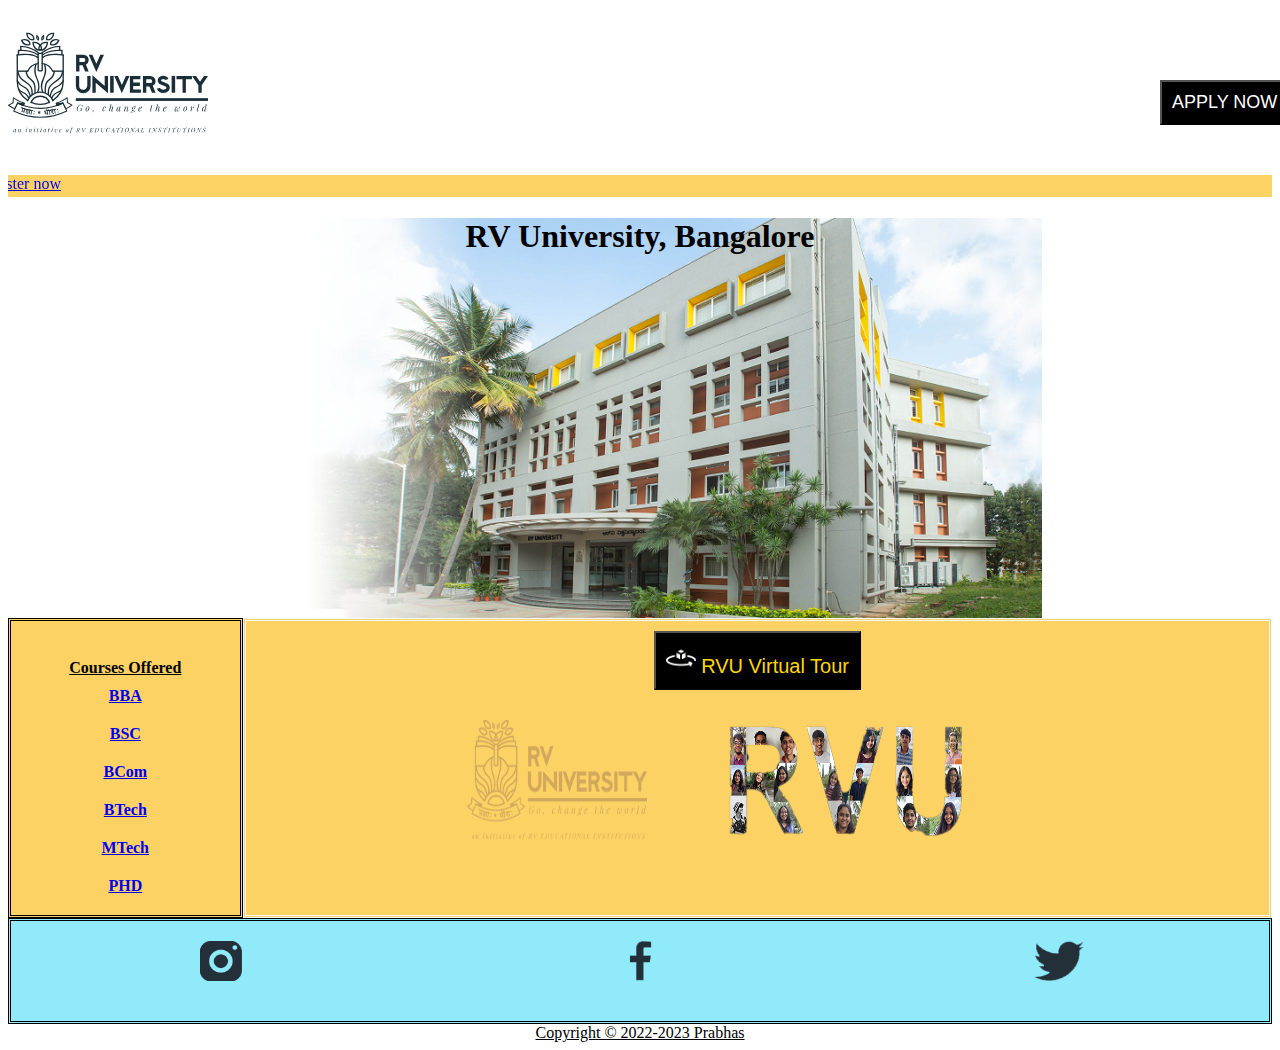
<file: index.html>
<!DOCTYPE html>
<html lang="en">
<head>
    <meta charset="UTF-8">
    <meta http-equiv="X-UA-Compatible" content="IE=edge">
    <meta name="viewport" content="width=device-width, initial-scale=1.0">
    <title>rvuniversity.edu.in</title>
    <link rel="stylesheet" href="style.css">
</head>
<body>
    <div class="head">
        <img src="./assets/img/rvu-big.svg" width="200" height="150" >
        <a href="https://admissions.rvu.edu.in/" target="_blank"><button class="apply">APPLY NOW</button></a>
    </div>
    <br>
    
    <div class="marq">
        <marquee onmouseover="this.stop();" onmouseout="this.start();" direction="right">RVSAT will be held on Saturday 25th Feb . <a href="https://admissions.rvu.edu.in/" target="_blank">Register now</a></marquee>
    </div>
    
    <div class="bg">

    <h1 class="fadetext">RV University, Bangalore</h1>
    <p class="blank"></p>
    </div>
    


    <div id="table">
    
    

        <div class="table-header-cell">
            <div class="underline">Courses Offered</div>
            <div class="table-body-cell">
                  <a href="index2.html" class="href" target="_blank">BBA</a>
            </div>
            <div class="table-body-cell">
                <a href="index3.html" class="href" target="_blank">BSC</a>
            </div>
            <div class="table-body-cell">
                <a href="index4.html" class="href" target="_blank">BCom</a>
            </div>
            <div class="table-body-cell">
                <a href="index5.html" class="href" target="_blank">BTech</a>
            </div>
            <div class="table-body-cell">
                <a href="index6.html" class="href" target="_blank">MTech</a>
            </div>
            <div class="table-body-cell">
                <a href="index7.html" class="href" target="_blank">PHD</a>
            </div>
        </div>
        <div class="table-header-cell-2">
            <div class="fadetext">
             <!-- <h2>Take a virtual Tour of our campus</h2>  -->
             <a href="https://www.easytourz.com/BT-EmabedTour/all/59bcb24906fe5bcf" target="_blank"><button class="tour"><img src="./assets/img/tour.png" height="30" width="30">   RVU Virtual Tour</button></a>
            </div>
            <div class="rvu">
                <img src="./assets/img/rvu-logo.png" width="180" height="120"><img src="./assets/img/rvucourse.png" width="400" height="150">
                
            </div>
        </div>
    </div>
    <div class="student">


    </div>

    <div class="socials">
        <!-- <h3>Our Socials</h3> -->
        <div id="table">
        <div class="logo">
            <a href="https://www.instagram.com/rv.university/?hl=en" target="_blank"><img src="./assets/img/instagram.png" width="50" height="40"></a>
            <!-- <p>Instagram @RVU</p> -->
        </div>
        
        <div class="logo">
            <a href="https://twitter.com/rvuniversity_?lang=en" target="_blank"><img src="./assets/img/facebook (1).png" width="50" height="40"></a>
            <!-- <p>Facebook @RVU</p> -->
        </div>
        <div class="logo">
            <a href="https://twitter.com/rvuniversity_?lang=en" target="_blank"><img src="./assets/img/twitter (1).png" width="50" height="40"></a>
            <!-- <p>Twitter @RVU</p> -->
        </div>
        </div>
        <!-- <br>
        Copyright © 2022-2023 Prabhas. All Rights Reserved -->
    </div>

<div class="copyright"><center><u>Copyright © 2022-2023 Prabhas</u></center> </div>


<!-- width="40" height="40" -->
    
</body>
</html>
</file>
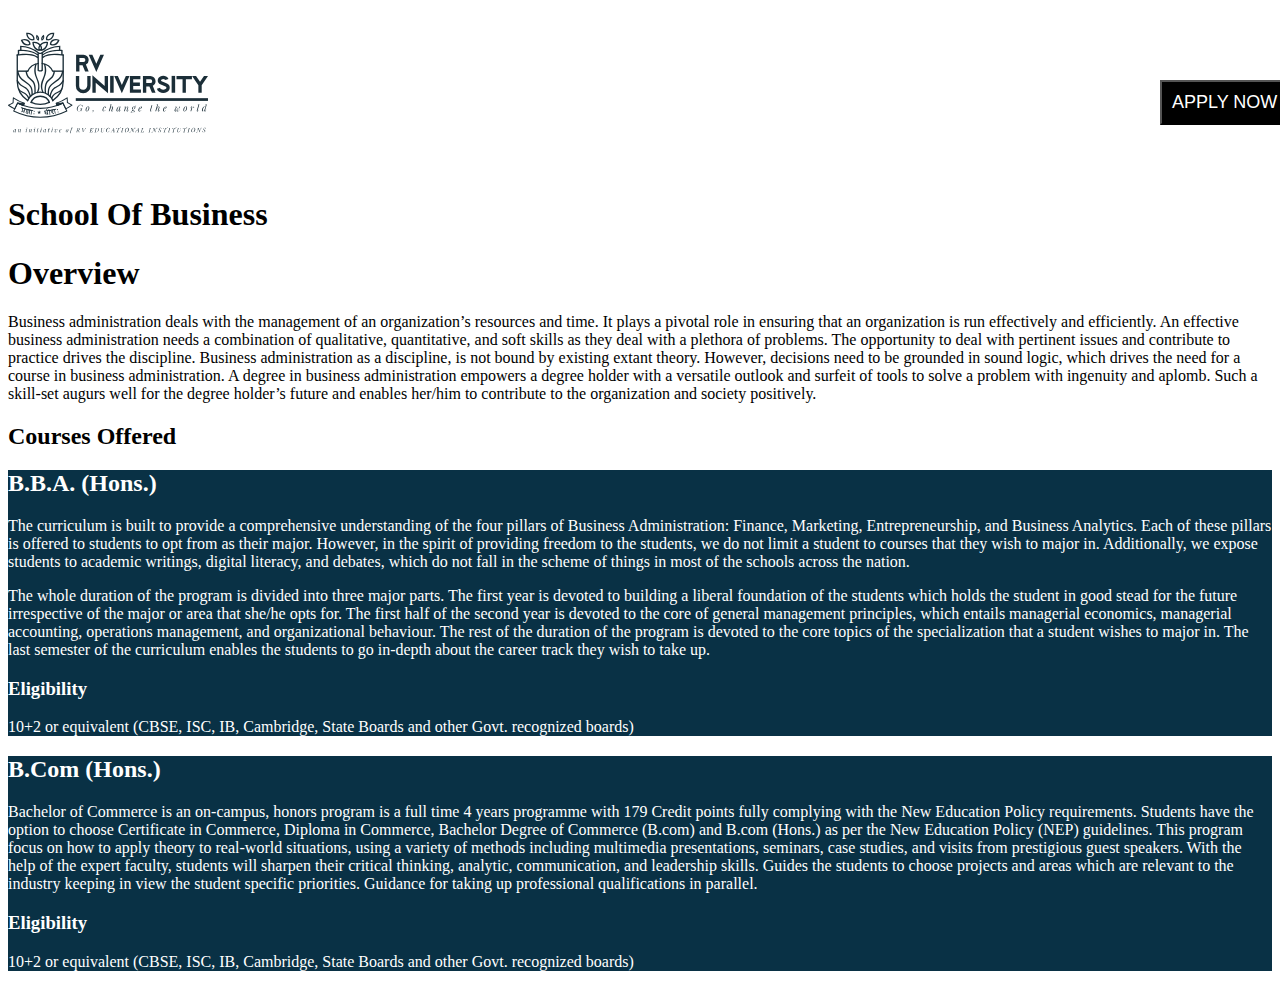
<file: index2.html>
<!DOCTYPE html>
<html lang="en">
<head>
    <meta charset="UTF-8">
    <meta http-equiv="X-UA-Compatible" content="IE=edge">
    <meta name="viewport" content="width=device-width, initial-scale=1.0">
    <title>BBA</title>
    <style>
        .course{background-color:#093145; color:white}
    </style>
    <link rel="stylesheet" href="style.css">
</head>
<body>
    <div class="head">
        <img src="./assets/img/rvu-big.svg" width="200" height="150" >
        <a href="https://admissions.rvu.edu.in/" target="_blank"><button class="apply">APPLY NOW</button></a>
    </div>
    <h1>School Of Business</h1>
    <h1>Overview</h1>
        <p>Business administration deals with the management of an organization’s resources and time. It plays a pivotal role in ensuring that an organization is run effectively and efficiently. An effective business administration needs a combination of qualitative, quantitative, and soft skills as they deal with a plethora of problems. The opportunity to deal with pertinent issues and contribute to practice drives the discipline. Business administration as a discipline, is not bound by existing extant theory. However, decisions need to be grounded in sound logic, which drives the need for a course in business administration. A degree in business administration empowers a degree holder with a versatile outlook and surfeit of tools to solve a problem with ingenuity and aplomb. Such a skill-set augurs well for the degree holder’s future and enables her/him to contribute to the organization and society positively.</p>

    <h2>Courses Offered</h2>
    <div class="course">
    <h2>B.B.A. (Hons.)</h2>
    <p>The curriculum is built to provide a comprehensive understanding of the four pillars of Business Administration: Finance, Marketing, Entrepreneurship, and Business Analytics. Each of these pillars is offered to students to opt from as their major. However, in the spirit of providing freedom to the students, we do not limit a student to courses that they wish to major in. Additionally, we expose students to academic writings, digital literacy, and debates, which do not fall in the scheme of things in most of the schools across the nation.</p>

    <p>The whole duration of the program is divided into three major parts. The first year is devoted to building a liberal foundation of the students which holds the student in good stead for the future irrespective of the major or area that she/he opts for. The first half of the second year is devoted to the core of general management principles, which entails managerial economics, managerial accounting, operations management, and organizational behaviour. The rest of the duration of the program is devoted to the core topics of the specialization that a student wishes to major in. The last semester of the curriculum enables the students to go in-depth about the career track they wish to take up.</p>
    <h3>Eligibility</h3>
        <p>10+2 or equivalent (CBSE, ISC, IB, Cambridge, State Boards and other Govt. recognized boards)</p>

    </div>

    <div class="course">
    <h2>B.Com (Hons.)</h2>
    <p>Bachelor of Commerce is an on-campus, honors program is a full time 4 years programme with 179 Credit points fully complying with the New Education Policy requirements.
        Students have the option to choose Certificate in Commerce, Diploma in Commerce, Bachelor Degree of Commerce (B.com) and B.com (Hons.) as per the New Education Policy (NEP) guidelines.
        This program focus on how to apply theory to real-world situations, using a variety of methods including multimedia presentations, seminars, case studies, and visits from prestigious guest speakers.
        With the help of the expert faculty, students will sharpen their critical thinking, analytic, communication, and leadership skills.
        Guides the students to choose projects and areas which are relevant to the industry keeping in view the student specific priorities.
        Guidance for taking up professional qualifications in parallel.</p>
        <h3>Eligibility</h3>
        <p>10+2 or equivalent (CBSE, ISC, IB, Cambridge, State Boards and other Govt. recognized boards)</p>
    </div>
</body>
</html>
</file>
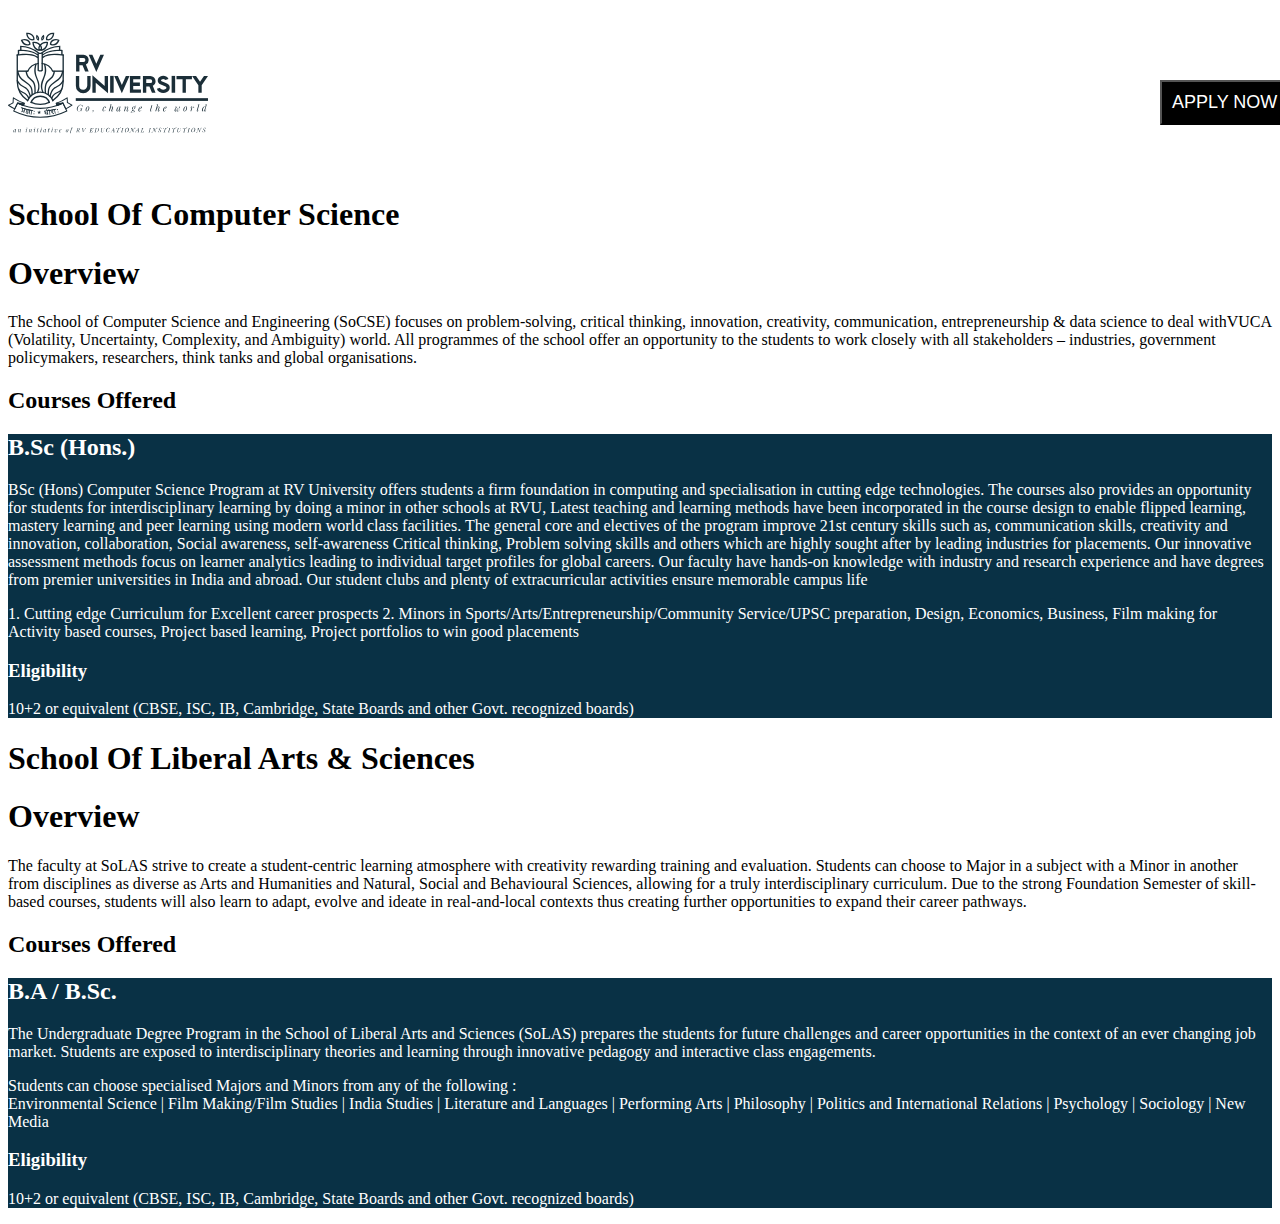
<file: index3.html>
<!DOCTYPE html>
<html lang="en">
<head>
    <meta charset="UTF-8">
    <meta http-equiv="X-UA-Compatible" content="IE=edge">
    <meta name="viewport" content="width=device-width, initial-scale=1.0">
    <title>BSc</title>
    <style>
        .course{background-color:#093145; color:white}
    </style>
    <link rel="stylesheet" href="style.css">
</head>
<body>
    <div class="head">
        <img src="./assets/img/rvu-big.svg" width="200" height="150" >
        <a href="https://admissions.rvu.edu.in/" target="_blank"><button class="apply">APPLY NOW</button></a>
    </div>
    <h1>School Of Computer Science</h1>
    <h1>Overview</h1>
        <p>The School of Computer Science and Engineering (SoCSE) focuses on problem-solving, critical thinking, innovation, creativity, communication, entrepreneurship & data science to deal withVUCA (Volatility, Uncertainty, Complexity, and Ambiguity) world. All programmes of the school offer an opportunity to the students to work closely with all stakeholders – industries, government policymakers, researchers, think tanks and global organisations.</p>

    <h2>Courses Offered</h2>
    <div class="course">
    <h2>B.Sc (Hons.)</h2>
    <p>BSc (Hons) Computer Science Program at RV University offers students a firm foundation in computing and specialisation in cutting edge technologies. The courses also provides an opportunity for students for interdisciplinary learning by doing a minor in other schools at RVU, Latest teaching and learning methods have been incorporated in the course design to enable flipped learning, mastery learning and peer learning using modern world class facilities. The general core and electives of the program improve 21st century skills such as, communication skills, creativity and innovation, collaboration, Social awareness, self-awareness Critical thinking, Problem solving skills and others which are highly sought after by leading industries for placements. Our innovative assessment methods focus on learner analytics leading to individual target profiles for global careers. Our faculty have hands-on knowledge with industry and research experience and have degrees from premier universities in India and abroad. Our student clubs and plenty of extracurricular activities ensure memorable campus life</p>

    <p>1. Cutting edge Curriculum for Excellent career prospects

        2. Minors in Sports/Arts/Entrepreneurship/Community Service/UPSC preparation, Design, Economics, Business, Film making for Activity based courses, Project based learning, Project portfolios to win good placements</p>
    <h3>Eligibility</h3>
        <p>10+2 or equivalent (CBSE, ISC, IB, Cambridge, State Boards and other Govt. recognized boards)</p>

    </div>

    <h1>School Of Liberal Arts & Sciences</h1>
    <h1>Overview</h1>
    <p>The faculty at SoLAS strive to create a student-centric learning atmosphere with creativity rewarding training and evaluation. Students can choose to Major in a subject with a Minor in another from disciplines as diverse as Arts and Humanities and Natural, Social and Behavioural Sciences, allowing for a truly interdisciplinary curriculum. Due to the strong Foundation Semester of skill-based courses, students will also learn to adapt, evolve and ideate in real-and-local contexts thus creating further opportunities to expand their career pathways.</p>
    <h2>Courses Offered</h2>
    <div class="course">
    <h2>B.A / B.Sc.</h2>
    <p>The Undergraduate Degree Program in the School of Liberal Arts and Sciences (SoLAS) prepares the students for future challenges and career opportunities in the context of an ever changing job market. Students are exposed to interdisciplinary theories and learning through innovative pedagogy and interactive class engagements.</p>
    <p>Students can choose specialised Majors and Minors from any of the following : <br>Environmental Science | Film Making/Film Studies | India Studies | Literature and Languages | Performing Arts | Philosophy | Politics and International Relations | Psychology | Sociology | New Media</p>
        <h3>Eligibility</h3>
        <p>10+2 or equivalent (CBSE, ISC, IB, Cambridge, State Boards and other Govt. recognized boards)</p>
    </div>
</body>
</html>
</file>
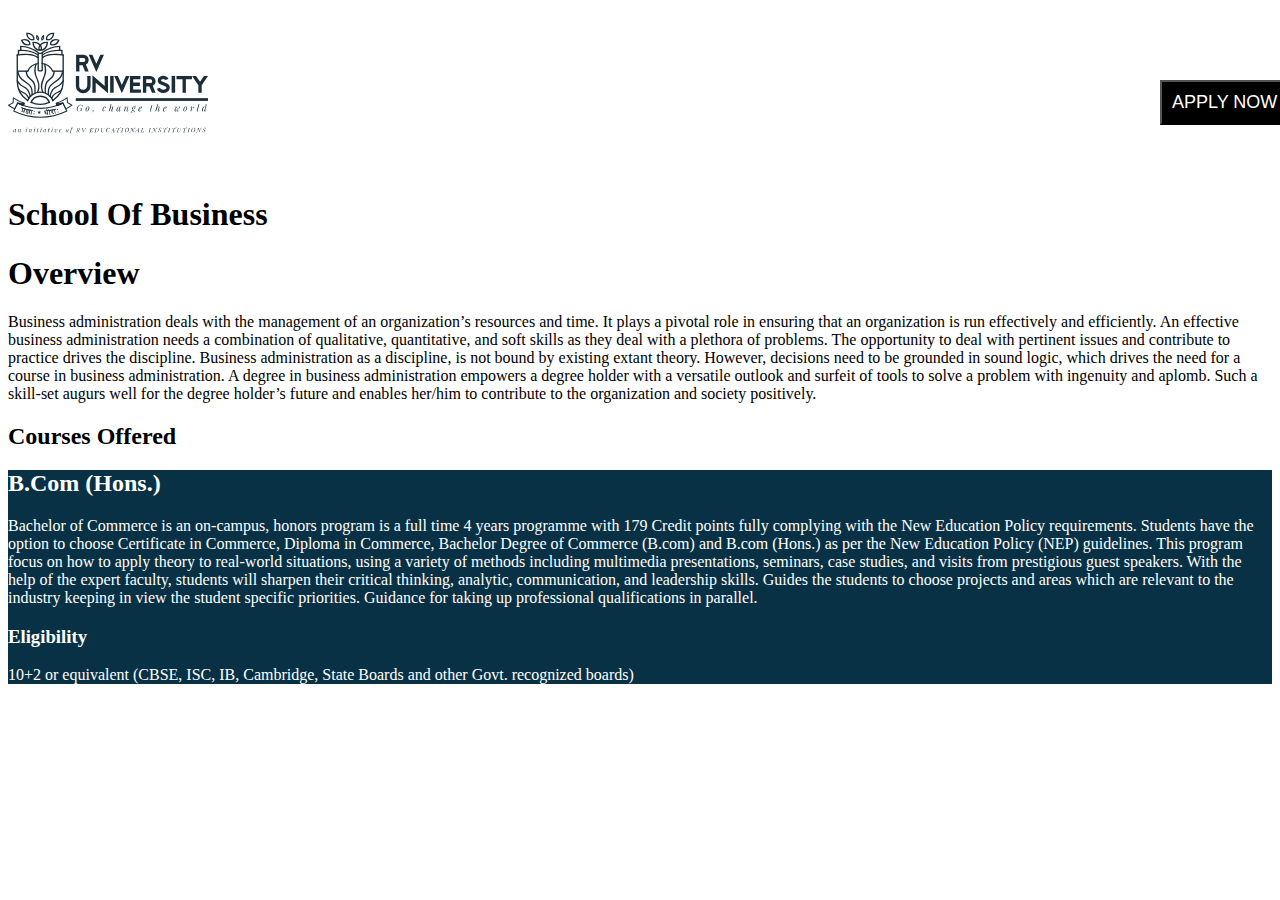
<file: index4.html>
<!DOCTYPE html>
<html lang="en">
<head>
    <meta charset="UTF-8">
    <meta http-equiv="X-UA-Compatible" content="IE=edge">
    <meta name="viewport" content="width=device-width, initial-scale=1.0">
    <title>BBA</title>
    <style>
        .course{background-color:#093145; color:white}
    </style>
    <link rel="stylesheet" href="style.css">
</head>
<body>
    <div class="head">
        <img src="./assets/img/rvu-big.svg" width="200" height="150" >
        <a href="https://admissions.rvu.edu.in/" target="_blank"><button class="apply">APPLY NOW</button></a>
    </div>
    <h1>School Of Business</h1>
    <h1>Overview</h1>
        <p>Business administration deals with the management of an organization’s resources and time. It plays a pivotal role in ensuring that an organization is run effectively and efficiently. An effective business administration needs a combination of qualitative, quantitative, and soft skills as they deal with a plethora of problems. The opportunity to deal with pertinent issues and contribute to practice drives the discipline. Business administration as a discipline, is not bound by existing extant theory. However, decisions need to be grounded in sound logic, which drives the need for a course in business administration. A degree in business administration empowers a degree holder with a versatile outlook and surfeit of tools to solve a problem with ingenuity and aplomb. Such a skill-set augurs well for the degree holder’s future and enables her/him to contribute to the organization and society positively.</p>

    <h2>Courses Offered</h2>

    <div class="course">
    <h2>B.Com (Hons.)</h2>
    <p>Bachelor of Commerce is an on-campus, honors program is a full time 4 years programme with 179 Credit points fully complying with the New Education Policy requirements.
        Students have the option to choose Certificate in Commerce, Diploma in Commerce, Bachelor Degree of Commerce (B.com) and B.com (Hons.) as per the New Education Policy (NEP) guidelines.
        This program focus on how to apply theory to real-world situations, using a variety of methods including multimedia presentations, seminars, case studies, and visits from prestigious guest speakers.
        With the help of the expert faculty, students will sharpen their critical thinking, analytic, communication, and leadership skills.
        Guides the students to choose projects and areas which are relevant to the industry keeping in view the student specific priorities.
        Guidance for taking up professional qualifications in parallel.</p>
        <h3>Eligibility</h3>
        <p>10+2 or equivalent (CBSE, ISC, IB, Cambridge, State Boards and other Govt. recognized boards)</p>
    </div>
</body>
</html>
</file>
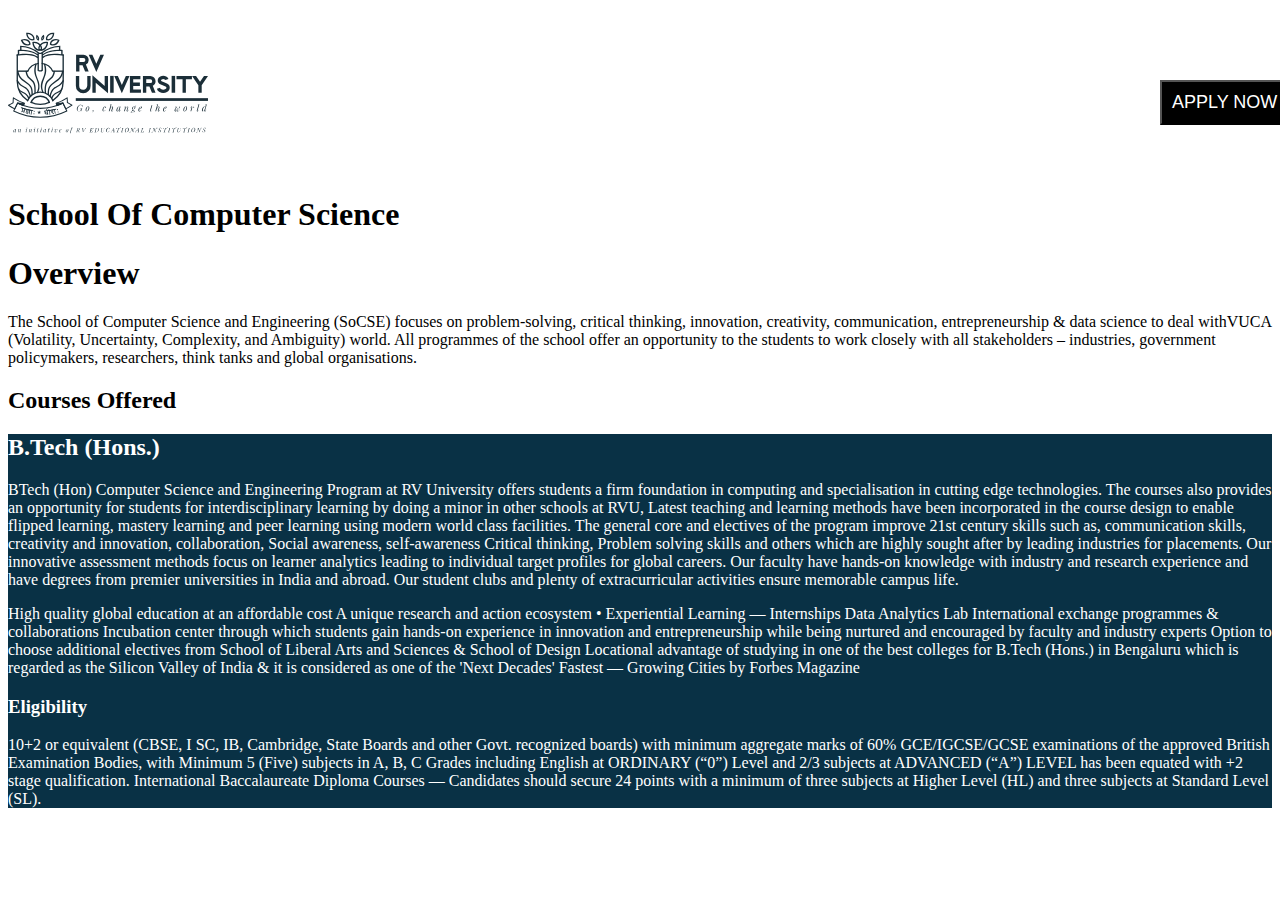
<file: index5.html>
<!DOCTYPE html>
<html lang="en">
<head>
    <meta charset="UTF-8">
    <meta http-equiv="X-UA-Compatible" content="IE=edge">
    <meta name="viewport" content="width=device-width, initial-scale=1.0">
    <title>BTech</title>
    <style>
        .course{background-color:#093145; color:white}
    </style>
    <link rel="stylesheet" href="style.css">
</head>
<body>
    <div class="head">
        <img src="./assets/img/rvu-big.svg" width="200" height="150" >
        <a href="https://admissions.rvu.edu.in/" target="_blank"><button class="apply">APPLY NOW</button></a>
    </div>
    <h1>School Of Computer Science</h1>
    <h1>Overview</h1>
        <p>The School of Computer Science and Engineering (SoCSE) focuses on problem-solving, critical thinking, innovation, creativity, communication, entrepreneurship & data science to deal withVUCA (Volatility, Uncertainty, Complexity, and Ambiguity) world. All programmes of the school offer an opportunity to the students to work closely with all stakeholders – industries, government policymakers, researchers, think tanks and global organisations.</p>

    <h2>Courses Offered</h2>
    <div class="course">
    <h2>B.Tech (Hons.)</h2>
    <p>BTech (Hon) Computer Science and Engineering Program at RV University offers students a firm foundation in computing and specialisation in cutting edge technologies. The courses also provides an opportunity for students for interdisciplinary learning by doing a minor in other schools at RVU, Latest teaching and learning methods have been incorporated in the course design to enable flipped learning, mastery learning and peer learning using modern world class facilities. The general core and electives of the program improve 21st century skills such as, communication skills, creativity and innovation, collaboration, Social awareness, self-awareness Critical thinking, Problem solving skills and others which are highly sought after by leading industries for placements. Our innovative assessment methods focus on learner analytics leading to individual target profiles for global careers. Our faculty have hands-on knowledge with industry and research experience and have degrees from premier universities in India and abroad. Our student clubs and plenty of extracurricular activities ensure memorable campus life.</p>

    <p>High quality global education at an affordable cost

        A unique research and action ecosystem • Experiential Learning — Internships
        
        Data Analytics Lab
        
        International exchange programmes & collaborations
        
        Incubation center through which students gain hands-on experience in innovation and entrepreneurship while being nurtured and encouraged by faculty and industry experts
        
        Option to choose additional electives from School of Liberal Arts and Sciences & School of Design
        
        Locational advantage of studying in one of the best colleges for B.Tech (Hons.) in Bengaluru which is regarded as the Silicon Valley of India & it is considered as one of the 'Next Decades' Fastest — Growing Cities by Forbes Magazine</p>
    <h3>Eligibility</h3>
        <p>10+2 or equivalent (CBSE, I SC, IB, Cambridge, State Boards and other Govt. recognized boards) with minimum aggregate marks of 60%

            GCE/IGCSE/GCSE examinations of the approved British Examination Bodies, with Minimum 5 (Five) subjects in A, B, C Grades including English at ORDINARY (“0”) Level and 2/3 subjects at ADVANCED (“A”) LEVEL has been equated with +2 stage qualification.
            
            International Baccalaureate Diploma Courses — Candidates should secure 24 points with a minimum of three subjects at Higher Level (HL) and three subjects at Standard Level (SL).</p>

    </div>
</body>
</html>
</file>
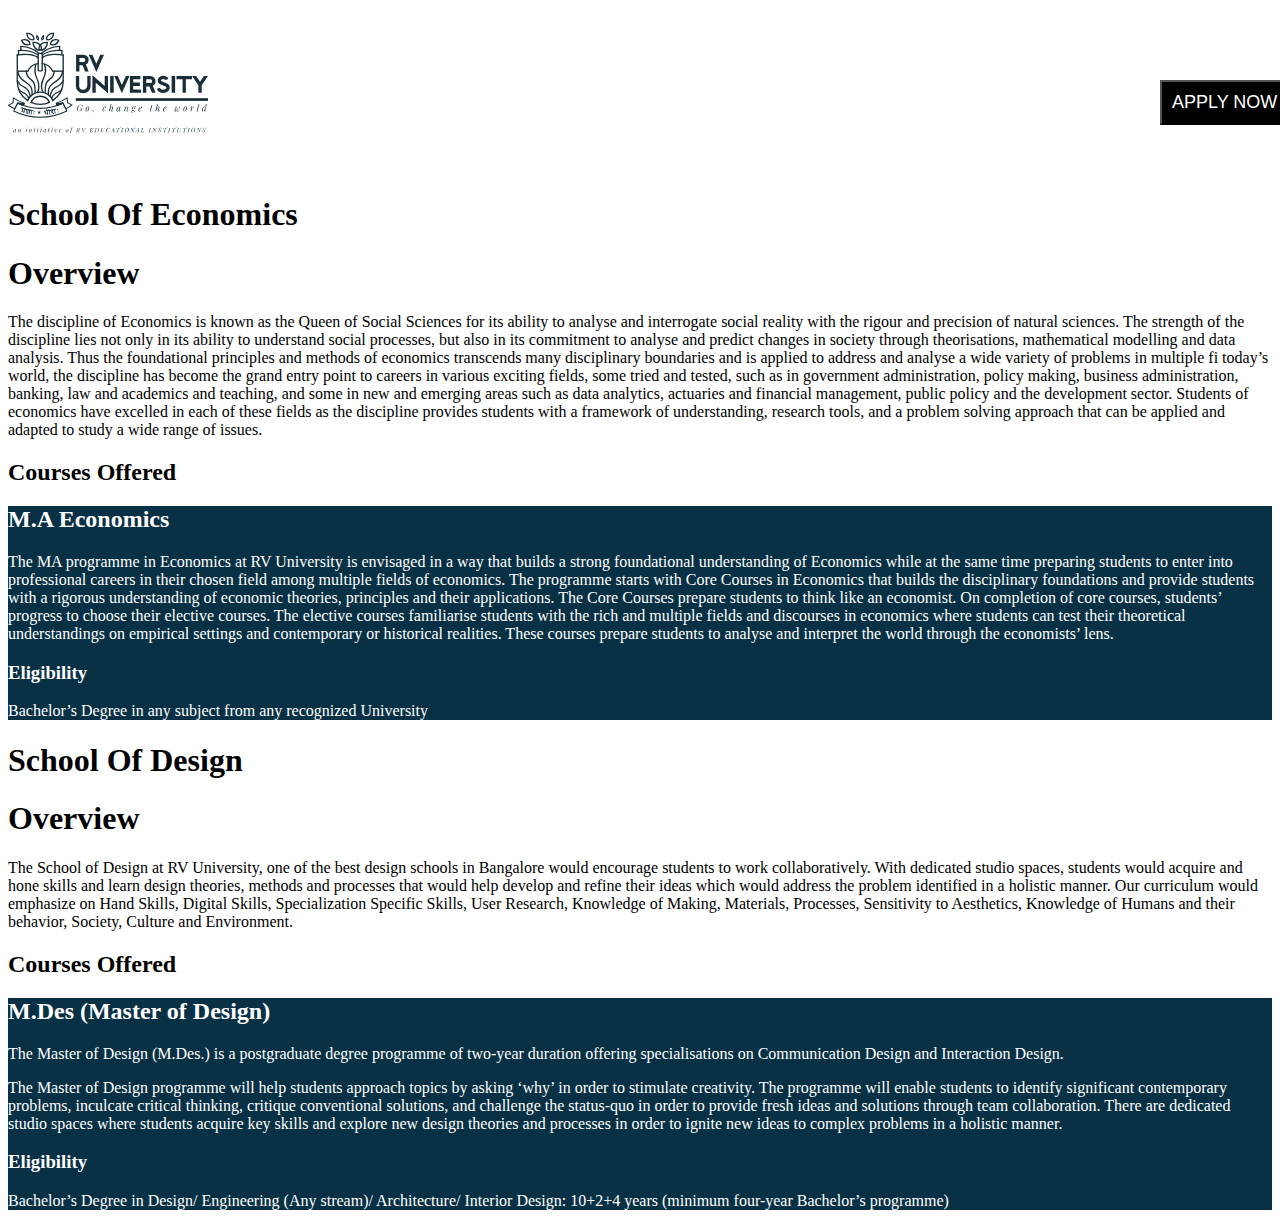
<file: index6.html>
<!DOCTYPE html>
<html lang="en">
<head>
    <meta charset="UTF-8">
    <meta http-equiv="X-UA-Compatible" content="IE=edge">
    <meta name="viewport" content="width=device-width, initial-scale=1.0">
    <title>Mtech</title>
    <style>
        .course{background-color:#093145; color:white}
    </style>
    <link rel="stylesheet" href="style.css">
</head>
<body>
    <div class="head">
        <img src="./assets/img/rvu-big.svg" width="200" height="150" >
        <a href="https://admissions.rvu.edu.in/" target="_blank"><button class="apply">APPLY NOW</button></a>
    </div>
    <h1>School Of Economics</h1>
    <h1>Overview</h1>
        <p>The discipline of Economics is known as the Queen of Social Sciences for its ability to analyse and interrogate social reality with the rigour and precision of natural sciences. The strength of the discipline lies not only in its ability to understand social processes, but also in its commitment to analyse and predict changes in society through theorisations, mathematical modelling and data analysis. Thus the foundational principles and methods of economics transcends many disciplinary boundaries and is applied to address and analyse a wide variety of problems in multiple fi today’s world, the discipline has become the grand entry point to careers in various exciting fields, some tried and tested, such as in government administration, policy making, business administration, banking, law and academics and teaching, and some in new and emerging areas such as data analytics, actuaries and financial management, public policy and the development sector. Students of economics have excelled in each of these fields as the discipline provides students with a framework of understanding, research tools, and a problem solving approach that can be applied and adapted to study a wide range of issues.

        </p>

    <h2>Courses Offered</h2>

    <div class="course">
    <h2>M.A Economics</h2>
    <p>The MA programme in Economics at RV University is envisaged in a way that builds a strong foundational understanding of Economics while at the same time preparing students to enter into professional careers in their chosen field among multiple fields of economics. The programme starts with Core Courses in Economics that builds the disciplinary foundations and provide students with a rigorous understanding of economic theories, principles and their applications. The Core Courses prepare students to think like an economist. On completion of core courses, students’ progress to choose their elective courses. The elective courses familiarise students with the rich and multiple fields and discourses in economics where students can test their theoretical understandings on empirical settings and contemporary or historical realities. These courses prepare students to analyse and interpret the world through the economists’ lens.</p>
        <h3>Eligibility</h3>
        <p>Bachelor’s Degree in any subject from any recognized University</p>
    </div>

    <h1>School Of Design</h1>
    <h1>Overview</h1>
        <p>The School of Design at RV University, one of the best design schools in Bangalore would encourage students to work collaboratively. With dedicated studio spaces, students would acquire and hone skills and learn design theories, methods and processes that would help develop and refine their ideas which would address the problem identified in a holistic manner. Our curriculum would emphasize on Hand Skills, Digital Skills, Specialization Specific Skills, User Research, Knowledge of Making, Materials, Processes, Sensitivity to Aesthetics, Knowledge of Humans and their behavior, Society, Culture and Environment.
        </p>

    <h2>Courses Offered</h2>

    <div class="course">
    <h2>M.Des (Master of Design)</h2>
    <p>The Master of Design (M.Des.) is a postgraduate degree programme of two-year duration offering specialisations on Communication Design and Interaction Design.</p>
    <p>The Master of Design programme will help students approach topics by asking ‘why’ in order to stimulate creativity. The programme will enable students to identify significant contemporary problems, inculcate critical thinking, critique conventional solutions, and challenge the status-quo in order to provide fresh ideas and solutions through team collaboration. There are dedicated studio spaces where students acquire key skills and explore new design theories and processes in order to ignite new ideas to complex problems in a holistic manner.</p>
        <h3>Eligibility</h3>
        <p>Bachelor’s Degree in Design/ Engineering (Any stream)/ Architecture/ Interior Design: 10+2+4 years (minimum four-year Bachelor’s programme)</p>
    </div>
</body>
</html>
</file>
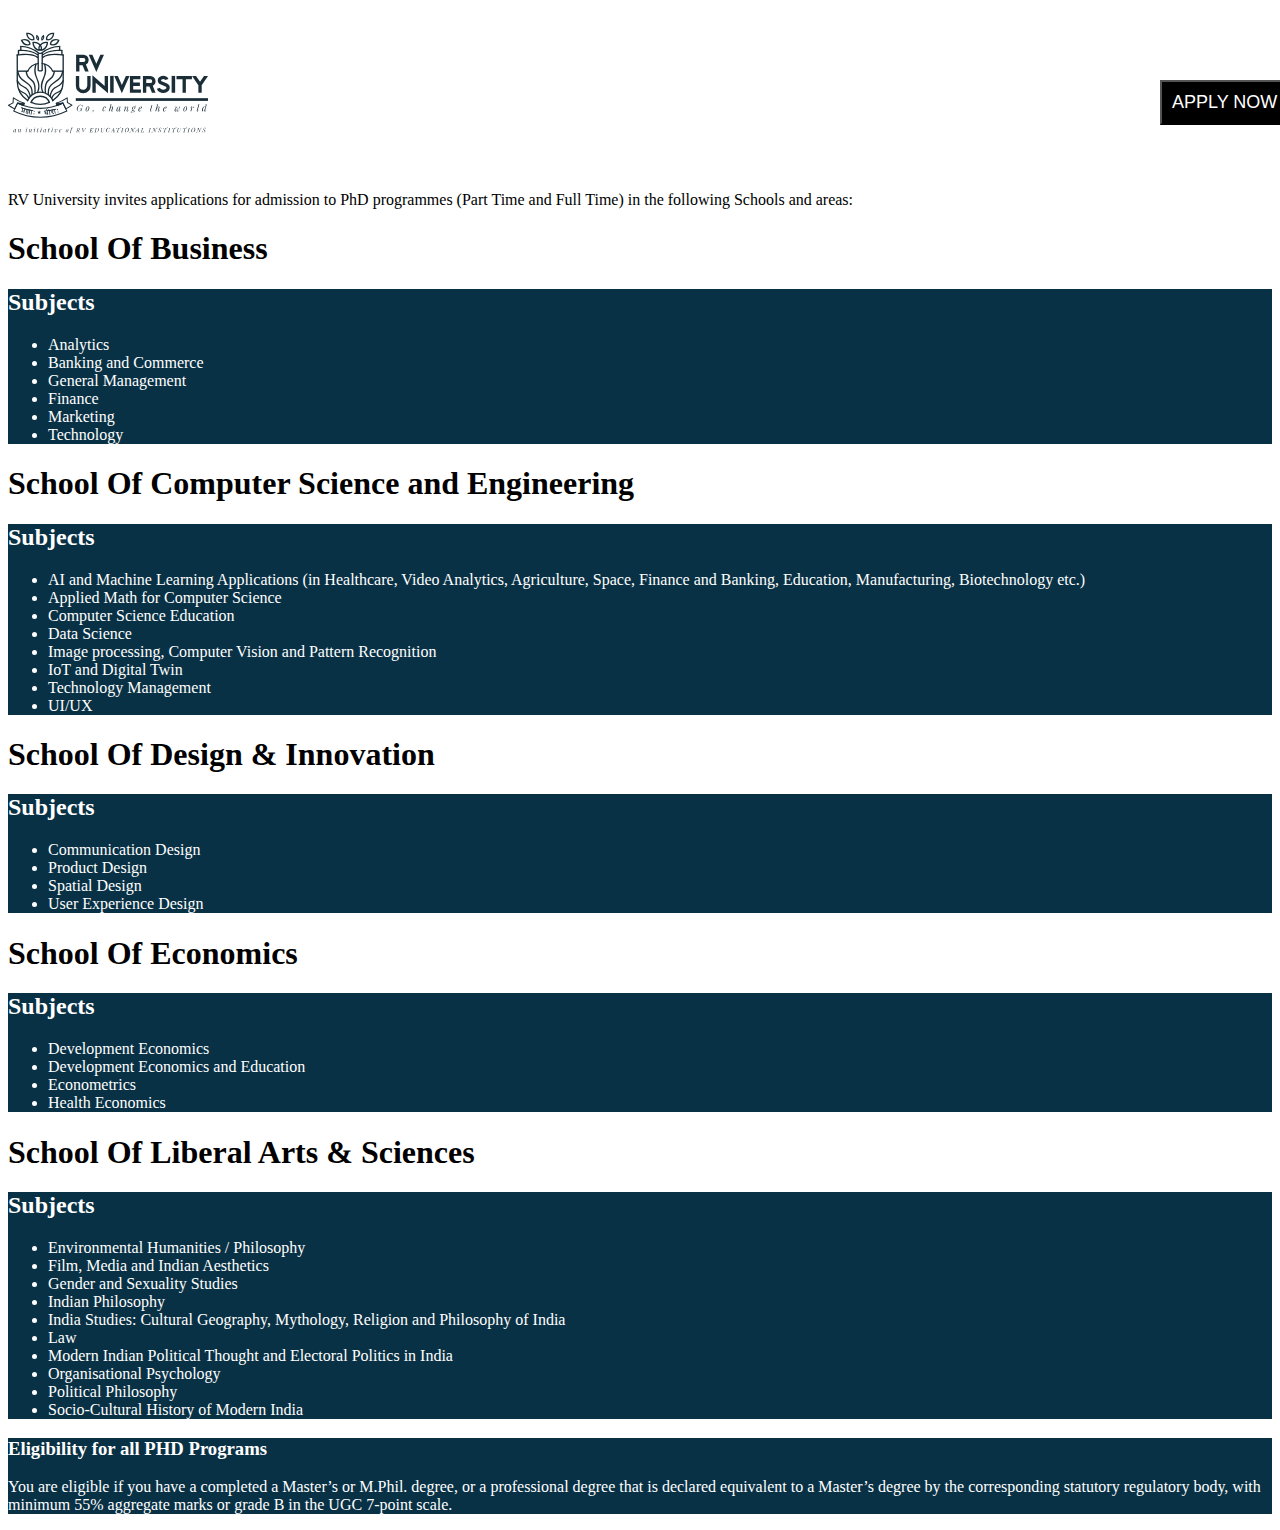
<file: index7.html>
<!DOCTYPE html>
<html lang="en">
<head>
    <meta charset="UTF-8">
    <meta http-equiv="X-UA-Compatible" content="IE=edge">
    <meta name="viewport" content="width=device-width, initial-scale=1.0">
    <title>PHD</title>
    <style>
        .course{background-color:#093145; color:white}
    </style>
    <link rel="stylesheet" href="style.css">
</head>
<body>
    <div class="head">
        <img src="./assets/img/rvu-big.svg" width="200" height="150" >
        <a href="https://admissions.rvu.edu.in/" target="_blank"><button class="apply">APPLY NOW</button></a>
    </div>
    <p>RV University invites applications for admission to PhD programmes (Part Time and Full Time) in the following Schools and areas:</p>

    <h1>School Of Business</h1>
    <div class="course">
    <h2>Subjects</h2>
        <ul>
            <li>Analytics</li>
            <li>Banking and Commerce</li>
            <li>General Management</li>
            <li>Finance</li>
            <li>Marketing</li>
            <li>Technology</li>
        </ul>
        
    </div>

    <h1>School Of Computer Science and Engineering</h1>
    <div class="course">
    <h2>Subjects</h2>
        <ul>
            <li>AI and Machine Learning Applications (in Healthcare, Video Analytics, Agriculture, Space, Finance and Banking, Education, Manufacturing, Biotechnology etc.)</li>
            <li>Applied Math for Computer Science</li>
            <li>Computer Science Education</li>
            <li>Data Science</li>
            <li>Image processing, Computer Vision and Pattern Recognition</li>
            <li>IoT and Digital Twin</li>
            <li>Technology Management</li>
            <li>UI/UX</li>
        </ul> 
    </div>

    <h1>School Of Design & Innovation</h1>
    <div class="course">
    <h2>Subjects</h2>
        <ul>
            <li>Communication Design</li>
            <li>Product Design</li>
            <li>Spatial Design</li>
            <li>User Experience Design</li>
        </ul> 
    </div>

    <h1>School Of Economics</h1>
    <div class="course">
    <h2>Subjects</h2>
        <ul>
            <li>Development Economics</li>
            <li>Development Economics and Education</li>
            <li>Econometrics</li>
            <li>Health Economics</li>
        </ul> 
    </div>

    <h1>School Of Liberal Arts & Sciences</h1>
    <div class="course">
    <h2>Subjects</h2>
        <ul>
            <li>Environmental Humanities / Philosophy</li>
            <li>Film, Media and Indian Aesthetics</li>
            <li>Gender and Sexuality Studies</li>
            <li>Indian Philosophy</li>
            <li>India Studies: Cultural Geography, Mythology, Religion and Philosophy of India</li>
            <li>Law</li>
            <li>Modern Indian Political Thought and Electoral Politics in India</li>
            <li>Organisational Psychology</li>
            <li>Political Philosophy</li>
            <li>Socio-Cultural History of Modern India</li>
        </ul> 
    </div>

    <div class="course">
    <h3>Eligibility for all PHD Programs</h3>
        <p>You are eligible if you have a completed a Master’s or M.Phil. degree, or a professional degree that is declared equivalent to a Master’s degree by the corresponding statutory regulatory body, with minimum 55% aggregate marks or grade B in the UGC 7-point scale.</p>
    </div>
</body>
</html>
</file>
<file: style.css>
.fadetext
{

    text-align: center;
    animation:fadein 5s;
}
@keyframes fadein
{
    0% { opacity: 0; }
    100% { opacity: 1; }
}
.bg
{
    background-image:url('./assets/img/rvu2.png');
    background-position: center;
    background-repeat: no-repeat;
    height: 400px;
}
.blank
{
    width:50px;
}
/* .radial
{
    background-image: radial-gradient( white,rgb(186, 186, 46));
} */

table
{
    width: 100%;
}
/* .course
{

    background-color: goldenrod;
    width:200px;
    height: 200px;
}
.center
{
    text-align: center;
} */
#table
{
    width:100%;
    display: table;
    
}

#tablecaption{
    display: table-caption;
    text-align: center;
    font-size: 30px;
    font-weight: bold;
}

#tableheader
{
    display: table-header-group;
    /* background-color: gray; */
    font-weight: bold;
    font-size: 25px;
}
.table-header-cell
{
    display: table-cell;
    padding: 10px;
    text-align:center;
    border-style:double;
    color:black;
    /* text-decoration:underline; */
    
    background-color: rgb(253, 210, 101);
     /* rgb(253, 210, 101) */
    font-weight: bold;
}
.table-header-cell-2
{
    display: table-cell;
    padding: 10px;
    text-align:center;
    color:aliceblue;
    border-style: double;
    /* font-size: 40px; */
    /* text-decoration:underline; */
    background-color:rgb(253, 210, 101);
    font-family:'Times New Roman', Times, serif;
    /* text-shadow: 1px 1px black; */
    animation-name: colorchange;
    /* background-image:url('./assets/img/rvu\ course.png'); */
    /* height:50px;
    width: 50px; */
    animation-duration: 5s;
    animation-iteration-count: infinite;
}
@keyframes colorchange
{
    0%{background-color:rgb(17, 17, 15) ;}
    100%{background-color:rgb(55, 54, 51) ;}
    /* 100%{background-color:rgb(114, 201, 238) ;} */
    /* rgb(214, 238, 243) */
    /* rgb(253, 210, 101) */
    /* #03045e */
}
.underline
{
    text-decoration:underline;
    color: black;
}
 /* .table-body-cell:hover
{
color:black;
     background-image:url('./assets/img/rvu\ course.png'); 
} */

.rvu
{
    animation: animate 25s linear infinite;
}
@keyframes animate
{
    0%
    {
        transform: translate3d(0,0,0);
    }
    100%
    {
        transform: translate3d(+30px,-10px,+10px);
    }
}

.href:hover
{
    color:red;
    font-size:150%;
    transition-duration: 0.5s;
}
.socials
{
    height: 60px;
    text-align: center;
    text-decoration:underline;
    color:black;
    background-color: rgb(144, 234, 249);
    border-style:double;
    padding-top: 20px;
    padding-bottom: 20px;
    /* rgb(144, 234, 249)
    rgb(214, 238, 243) */

}
.logo
{
    height:5px;
    display: table-cell;
}
.table-body-cell
{
    padding-top: 10px;
    padding-bottom: 10px;
    color: white;
}
.head
{
    height:auto;
    background-color:white;
    color:gold;
    height: 50px;
    display:contents;
}
.marq
{
    background-color:rgb(253, 210, 101) ;
}
.tour
{
    font-size: 20px;
    background-color: rgb(0, 0, 0);
    /* background-color: #03045e; */
    color:gold;
    font-family:'Gill Sans', 'Gill Sans MT', Calibri, 'Trebuchet MS', sans-serif;
    padding: 10px;
    
}
.tour:hover
{
    color:white;
    border-style:inset;
    background-color: rgb(89, 89, 210);
    transition-duration: 0.6s;
}
.apply
{
    background-color: black;
    color: white;
    position: relative;
    left: 75%;
    bottom: 50px;
    font-size: large;
    padding-top: 10px;
    padding-left: 10px;
    padding-right: 10px;
    padding-bottom: 10px;
    font-family:'Gill Sans', 'Gill Sans MT', Calibri, 'Trebuchet MS', sans-serif;
    
}
.apply:hover
{
    background-color: #534d4d;
    transition-duration: 0.5s;
}
</file>
